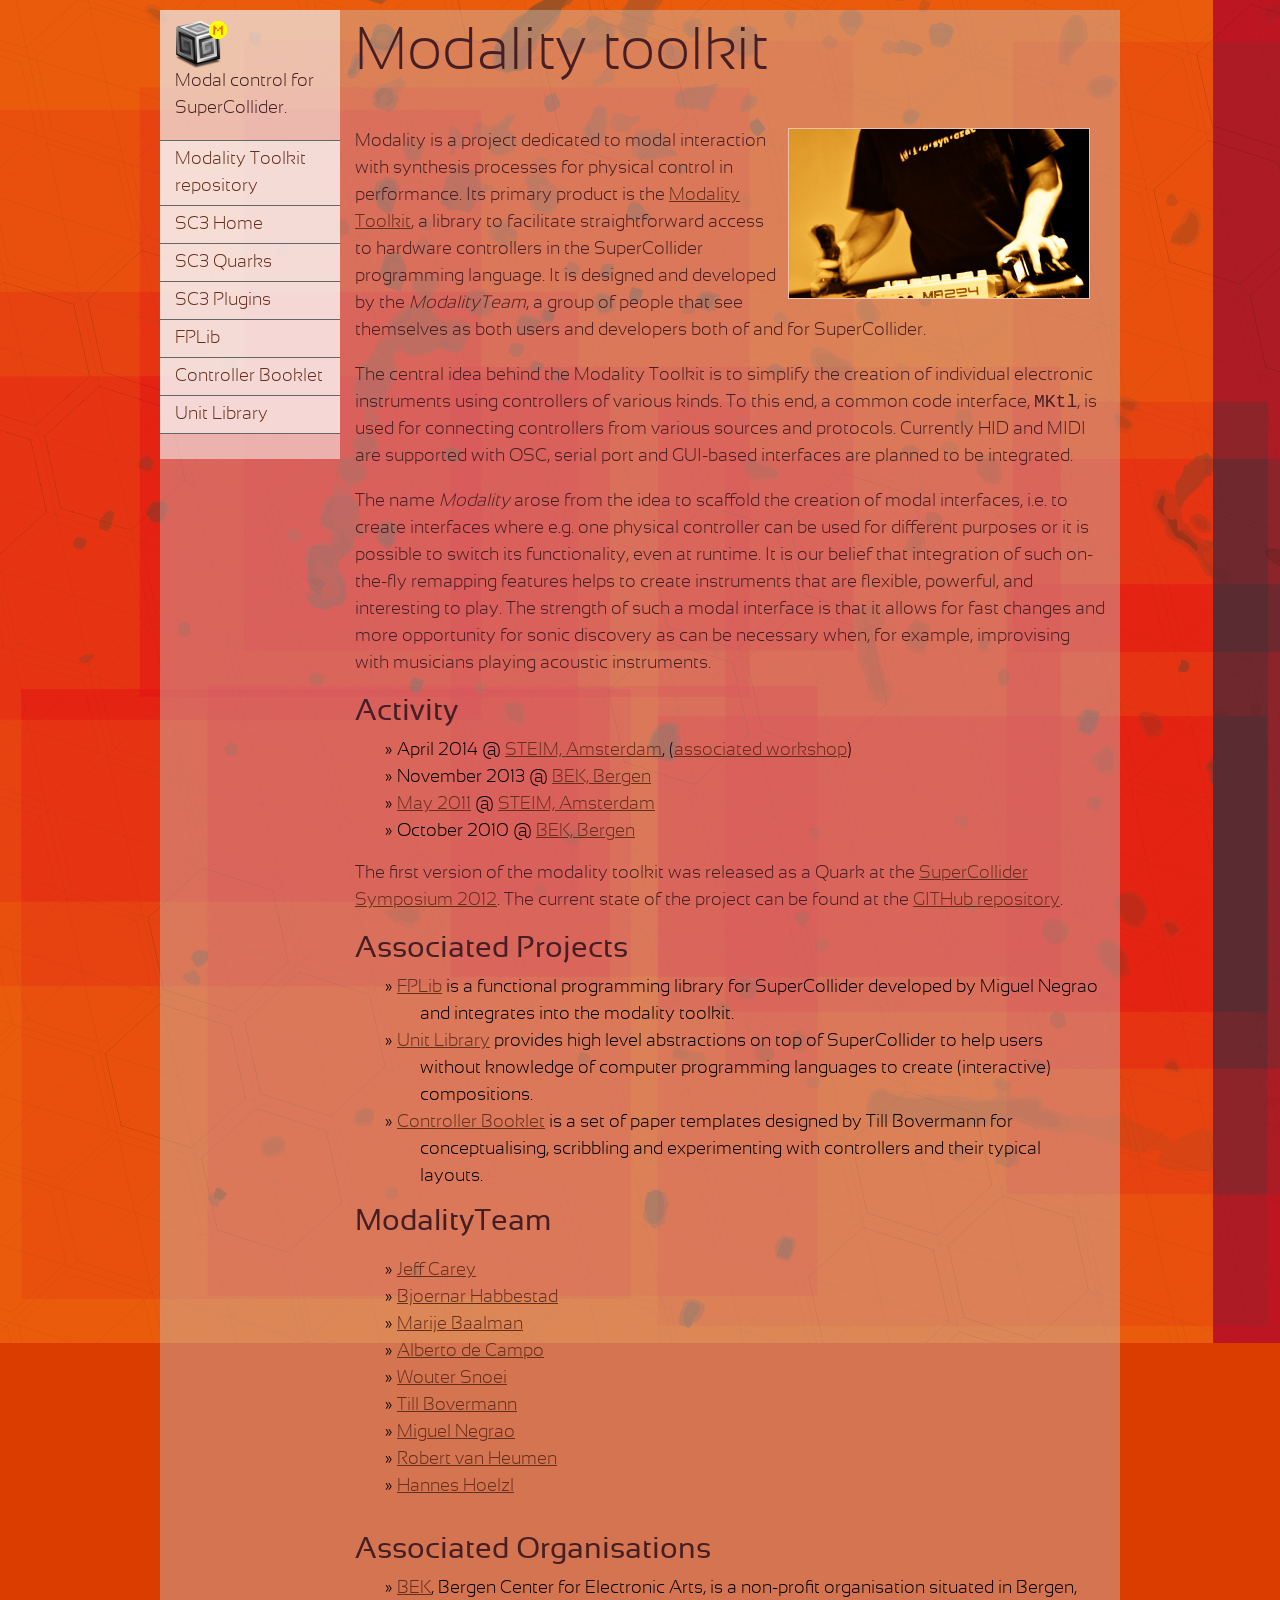
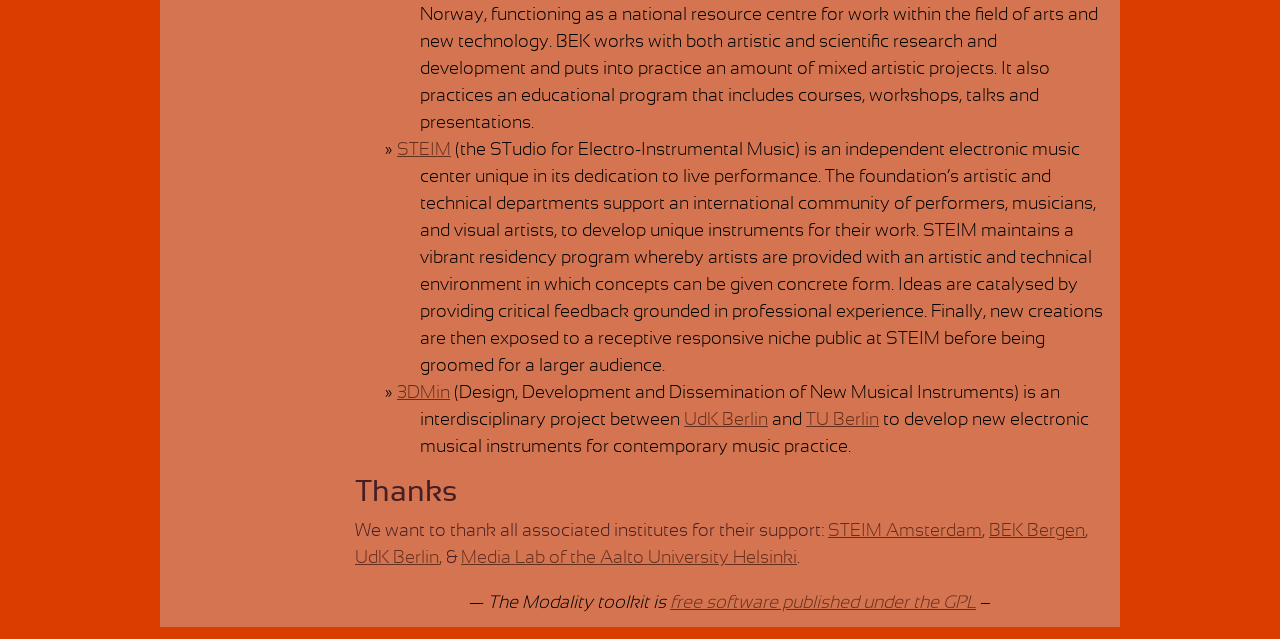
<file: public_html/index.html>
<html>
<head>
	<meta content="text/html; charset=utf8" http-equiv="content-type"/>
	<title>Modality</title>
	<link rel="stylesheet" href="./twoColFixLt.css" type="text/css"/>
</head>
<body style="word-wrap: break-word; -webkit-nbsp-mode: space; -webkit-line-break: after-white-space;"><div class="container">
	<div class="sidebar1">
		<p>
			<img style="border: none; padding-top: 10px;" src="modality.png"/>
			<br/>
			Modal control for SuperCollider.
		</p>
		<ul class="nav">
			<li><a href="https://github.com/ModalityTeam/Modality-toolkit">Modality Toolkit repository</a></li>
			<li><a href="http://supercollider.sf.net" target="_blank">SC3 Home</a></li>
			<li><a href="http://quarks.sourceforge.net/" target="_blank">SC3 Quarks</a></li>
			<li><a href="http://sc3-plugins.sourceforge.net/" target="_blank">SC3 Plugins</a></li>
			<li><a href="https://github.com/miguel-negrao/FPLib">FPLib</a></li>
			<li><a href="http://tai-studio.org/index.php/projects/controller-booklet/" target="_blank">Controller Booklet</a></li>
			<li><a href="https://github.com/GameOfLife/Unit-Lib">Unit Library</a></li>
		</ul>
		<!-- end .sidebar1 -->
	</div>
	<div class="content">
		<!-- begin .content -->
		<h1 class="fontface">
			Modality toolkit
		</h1>
		<img class="fltrt" width="300px" src="modality-teaser03.jpg"/>
		<p>
			Modality is a project dedicated to modal interaction with synthesis processes for physical control in performance.
			Its primary product is the <a href="https://github.com/ModalityTeam/Modality-toolkit">Modality Toolkit</a>, a library to facilitate straightforward access to hardware controllers in the <a hef="http://supercollider.sourceforge.net/">SuperCollider</a> programming language. 
			It is designed and developed by the <em>ModalityTeam</em>, a group of people that see themselves as both users and developers both of and for SuperCollider.
		</p>
		<p>
			The central idea behind the Modality Toolkit is to simplify the creation of individual electronic instruments using controllers of various kinds. 
			To this end, a common code interface, <tt>MKtl</tt>, is used for connecting controllers from various sources and protocols. Currently HID and MIDI are supported with OSC, serial port and GUI-based interfaces are planned to be integrated.
		</p>
		<p>
			The name <em>Modality</em> arose from the idea to scaffold the creation of modal interfaces, i.e. to create interfaces where e.g. one physical controller can be used for different purposes or it is possible to switch its functionality, even at runtime. 
			It is our belief that integration of such on-the-fly remapping features helps to create instruments that are flexible, powerful, and interesting to play.
			The strength of such a modal interface is that it allows for fast changes and more opportunity for sonic discovery as can be necessary when, for example, improvising with musicians playing acoustic instruments.
		</p>
		
		<h2>Activity</h2>
			<ul class="norm">
				<li>April 2014 @ <a href="http://www.steim.org">STEIM, Amsterdam</a>, (<a href="http://steim.org/event/modality-workshop-open-lab/">associated workshop</a>)</li>
				<li>November 2013 @ <a href="http://bek.no/">BEK, Bergen</a> </li>
				<li><a href="http://www.steim.org/projectblog/?p=3179">May 2011</a> @ <a href="http://www.steim.org/">STEIM, Amsterdam</a></li>
				<li>October 2010 @ <a href="http://bek.no/">BEK, Bergen</a> </li>
			</ul>
<p>			The first version of the modality toolkit was released as a Quark at the 
			<a href="http://www.sc2012.org.uk/">SuperCollider Symposium 2012</a>.
			The current state of the project can be found at the <a href="https://github.com/ModalityTeam/Modality-toolkit">GITHub repository</a>.
		</p>
		
		
		<h2>Associated Projects</h2>
		<ul class="norm">
			<li><a href="https://github.com/miguel-negrao/FPLib">FPLib</a> is a functional programming library for SuperCollider developed by Miguel Negrao and integrates into the modality toolkit.</li>
			<li><a href="https://github.com/GameOfLife/Unit-Lib">Unit Library</a> provides high level abstractions on top of SuperCollider to help users without knowledge of computer programming languages to create (interactive) compositions.</li>
			<li><a href="http://tai-studio.org/index.php/projects/controller-booklet/">Controller Booklet</a> is a set of paper templates designed by Till Bovermann for conceptualising, scribbling and experimenting with controllers and their typical layouts.</li>
		</ul>

		<h2>ModalityTeam</h2>
		<p>
			<ul class="norm">
				<li><a href="http://jeffcarey.foundation-one.org/">Jeff Carey</a></li>
				<li><a href="http://www.bek.no/~bjornar/">Bjoernar Habbestad</a></li>
				<li><a href="http://www.nescivi.eu/">Marije Baalman</a></li>
				<li><a href="http://albertodecampo.net/">Alberto de Campo</a></li>
				<li><a href="http://www.woutersnoei.nl/">Wouter Snoei</a></li>
				<li><a href="http://tai-studio.org/">Till Bovermann</a></li>
				<li><a href="http://www.friendlyvirus.org/miguelnegrao/">Miguel Negrao</a></li>
				<li><a href="http://west28.nl/">Robert van Heumen</a></li>
				<li><a href="http://www.earweego.net/">Hannes Hoelzl</a></li>
			</ul>
		</p>

		<h2 id="associated_organisations">Associated Organisations</h2>

		<ul class="norm">
			<li><a href="http://www.bek.no/">BEK</a>, Bergen Center for Electronic Arts, is a non-profit organisation situated in Bergen, Norway, functioning as a national resource centre for work within the field of arts and new technology.
				BEK works with both artistic and scientific research and development and puts into practice an amount of mixed artistic projects. It also practices an educational program that includes courses, workshops, talks and presentations.
			</li>
			<li><a href="http://steim.org/">STEIM</a> (the STudio for Electro-Instrumental Music) is an independent electronic music center unique in its dedication to live performance. The foundation’s artistic and technical departments support an international community of performers, musicians, and visual artists, to develop unique instruments for their work. STEIM maintains a vibrant residency program whereby artists are provided with an artistic and technical environment in which concepts can be given concrete form. Ideas are catalysed by providing critical feedback grounded in professional experience. Finally, new creations are then exposed to a receptive responsive niche public at STEIM before being groomed for a larger audience.
			</li>
			<li><a href="http://www.hybrid-plattform.org/en/projects/alle/34-aktuelle-projekte/663-design-development-and-dissemination-of-new-musical-instruments-4">3DMin</a> (Design, Development and Dissemination of New Musical Instruments) is an interdisciplinary project between <a href="http://www.udk-berlin.de/">UdK Berlin</a> and <a href="http://www.tu-berlin.de/">TU Berlin</a> to develop new electronic musical instruments for contemporary music practice.
			</li>
		</ul>

			<!-- <h2>Example</h2>
				<p>
				This is a basic example to control the frequency of a running Synth by a slider of a physical controller:
				</p>
				<pre>// the synth
				SynthDef(\sliderFreq, {|out = 0, freq = 100, fLag = 0.05, amp = 0.1, preAmp = 0.5, aLag = 0.05|
				Out.ar(out, SinOsc.ar(freq.lag(fLag), 0, preAmp.lag(aLag)).tanh * amp.lag(aLag)!2)
				}).add;
				x = Synth(\sliderFreq);

				MIDIMKtl.find;
				a = MIDIMKtl('nnkn0');
				// select the first slider in the first page
				a.addFuncElem(\sl1_1, \freq, {|elem|
				x.set(\freq, elem.value.linexp(0, 1, 40, 1000));
				})
				x.free;</pre>
				<p>
				The example first searches for all MIDIMktls and assigns the one named <em>nnkn0</em> to the variable <em>a</em>.
				We add a function to the first slider in the first page. 
				It is called <em>freq</em>. 
				When called, the function is passed the <em>MKtlElement</em> responsible for the first slider. 
				Its value slot contains the current value in the range between 0 and 1.
				By calling <em>linexp</em> on it, we remap the value to a range between 40 and 1000.
				To view all possible element names to which actions can be hooked, call <em>a.elementNames</em>
				The other parameters of the Synth can be mapped e.g. by these lines:
				</p>
				<pre>a.addFuncElem(\sl2_1, \freq, {|elem|
				x.set(\preAmp, elem.value.linlin(0, 1, 0.5, 15));
				})

				a.addFuncElem(\sl3_1, \freq, {|elem|
				x.set(\amp, elem.value);
				})</pre> -->


				<h2>Thanks</h2>
									
				<p>
					We want to thank all associated institutes for their support: 
					<a href="http://www.steim.org/">STEIM Amsterdam</a>, 
					<a href="http://bek.no/">BEK Bergen</a>, 
					<a href="http://www.udk-berlin.de">UdK Berlin</a>,  	&amp;
					<a href="http://mlab.taik.fi/">Media Lab of the Aalto University Helsinki</a>.
					<br/>
				</p>
				<center>
					— <i>The Modality toolkit is </i><a href="Other Topics/Licensing.html"><i>free software published under the GPL</i></a> – 
				</center>
				<!-- end .content -->
			</div><!-- end .container -->
		</div>
	</body></html>
</file>
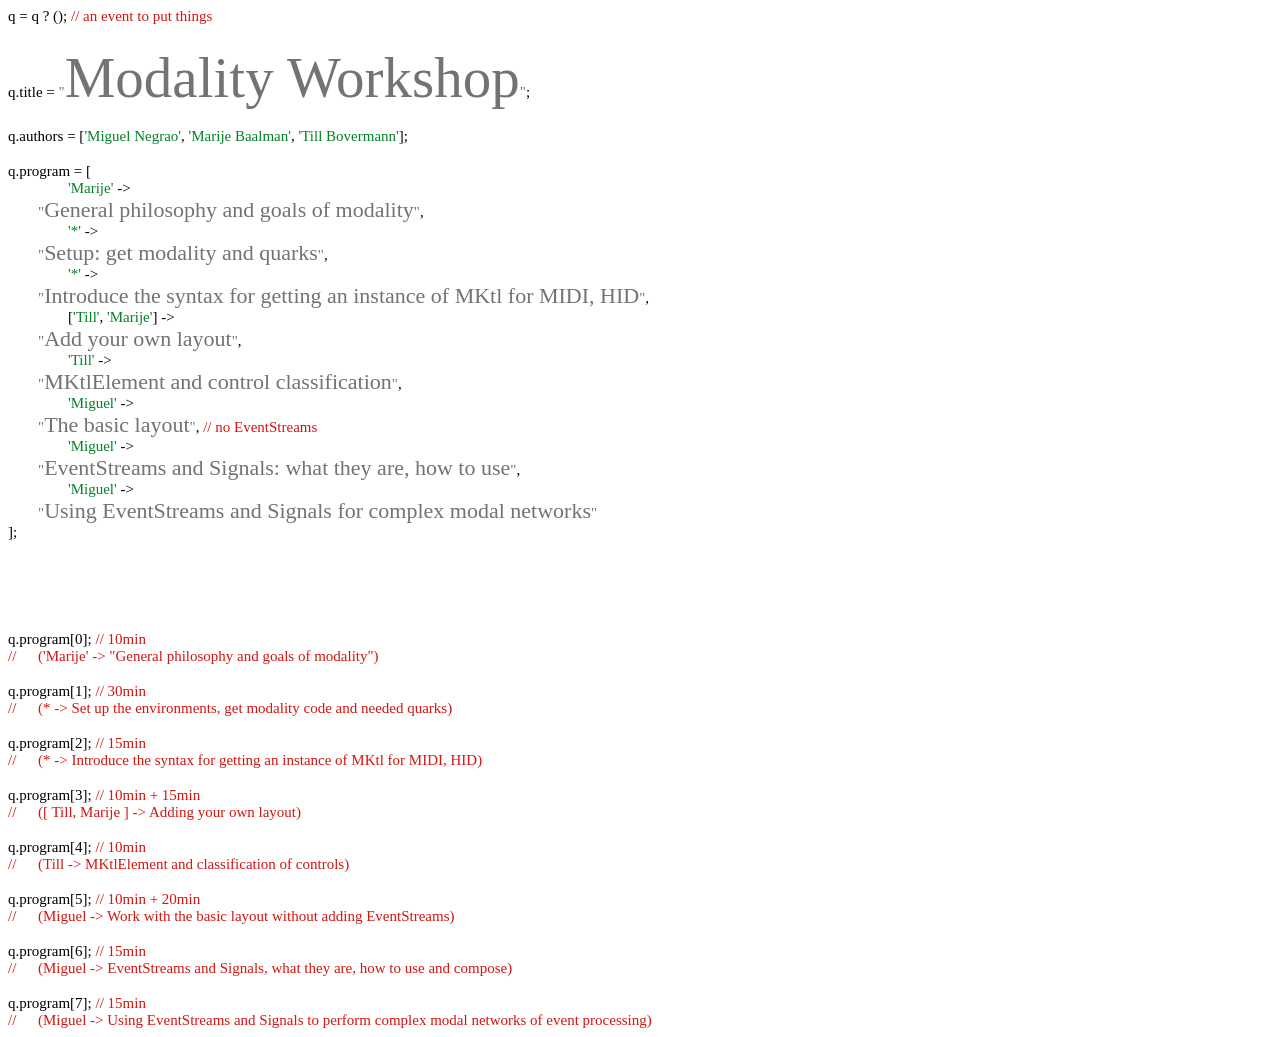
<file: presentations/2012-SCSymposium_workshop-scsymposium_program01.html>
<!DOCTYPE html PUBLIC "-//W3C//DTD HTML 4.01//EN" "http://www.w3.org/TR/html4/strict.dtd">
<html>
<head>
<meta http-equiv="Content-Type" content="text/html; charset=UTF-8">
<meta http-equiv="Content-Style-Type" content="text/css">
<title></title>
<meta name="Generator" content="Cocoa HTML Writer">
<meta name="CocoaVersion" content="1138.32">
<style type="text/css">
p.p1 {margin: 0.0px 0.0px 0.0px 0.0px; font: 15.0px Anonymous; color: #d21610}
p.p2 {margin: 0.0px 0.0px 0.0px 0.0px; font: 17.0px Eurisoko; color: #000000; min-height: 20.0px}
p.p3 {margin: 0.0px 0.0px 0.0px 0.0px; font: 57.0px Eurisoko; color: #737373}
p.p4 {margin: 0.0px 0.0px 0.0px 0.0px; font: 15.0px Anonymous; color: #000000; min-height: 18.0px}
p.p5 {margin: 0.0px 0.0px 0.0px 0.0px; font: 15.0px Anonymous; color: #008225}
p.p6 {margin: 0.0px 0.0px 0.0px 0.0px; font: 15.0px Anonymous; color: #000000}
p.p7 {margin: 0.0px 0.0px 0.0px 0.0px; font: 22.0px Eurisoko; color: #737373}
p.p8 {margin: 0.0px 0.0px 0.0px 0.0px; font: 15.0px Anonymous; color: #737373}
span.s1 {color: #000000}
span.s2 {font: 15.0px Anonymous; color: #000000}
span.s3 {font: 15.0px Anonymous}
span.s4 {color: #008225}
span.s5 {font: 22.0px Eurisoko}
span.s6 {color: #d21610}
span.Apple-tab-span {white-space:pre}
</style>
</head>
<body>
<p class="p1"><span class="s1">q = q ? (); </span>// an event to put things</p>
<p class="p2"><br></p>
<p class="p3"><span class="s2">q.title = </span><span class="s3">"</span>Modality Workshop<span class="s3">"</span><span class="s2">;</span></p>
<p class="p4"><br></p>
<p class="p5"><span class="s1">q.authors = [</span>'Miguel Negrao'<span class="s1">, </span>'Marije Baalman'<span class="s1">, </span>'Till Bovermann'<span class="s1">];</span></p>
<p class="p4"><br></p>
<p class="p6">q.program = [</p>
<p class="p5"><span class="s1"><span class="Apple-tab-span">	</span><span class="Apple-tab-span">	</span></span>'Marije'<span class="s1"> -&gt;<span class="Apple-converted-space"> </span></span></p>
<p class="p7"><span class="s2"><span class="Apple-tab-span">	</span></span><span class="s3">"</span>General philosophy and goals of modality<span class="s3">"</span><span class="s2">,</span></p>
<p class="p6"><span class="Apple-tab-span">	</span><span class="Apple-tab-span">	</span><span class="s4">'*'</span> -&gt;<span class="Apple-converted-space"> </span></p>
<p class="p7"><span class="s2"><span class="Apple-tab-span">	</span></span><span class="s3">"</span>Setup: get modality and quarks<span class="s3">"</span><span class="s2">,</span></p>
<p class="p6"><span class="Apple-tab-span">	</span><span class="Apple-tab-span">	</span><span class="s4">'*'</span> -&gt;<span class="Apple-converted-space"> </span></p>
<p class="p7"><span class="s2"><span class="Apple-tab-span">	</span></span><span class="s3">"</span>Introduce the syntax for getting an instance of MKtl for MIDI, HID<span class="s3">"</span><span class="s2">,</span></p>
<p class="p5"><span class="s1"><span class="Apple-tab-span">	</span><span class="Apple-tab-span">	</span>[</span>'Till'<span class="s1">, </span>'Marije'<span class="s1">] -&gt;<span class="Apple-converted-space"> </span></span></p>
<p class="p7"><span class="s2"><span class="Apple-tab-span">	</span></span><span class="s3">"</span>Add your own layout<span class="s3">"</span><span class="s2">,</span></p>
<p class="p6"><span class="Apple-tab-span">	</span><span class="Apple-tab-span">	</span><span class="s4">'Till'</span> -&gt;<span class="Apple-converted-space"> </span></p>
<p class="p7"><span class="s2"><span class="Apple-tab-span">	</span></span><span class="s3">"</span>MKtlElement and control classification<span class="s3">"</span><span class="s2">,</span></p>
<p class="p5"><span class="s1"><span class="Apple-tab-span">	</span><span class="Apple-tab-span">	</span></span>'Miguel'<span class="s1"> -&gt;<span class="Apple-converted-space"> </span></span></p>
<p class="p8"><span class="s1"><span class="Apple-tab-span">	</span></span>"<span class="s5">The basic layout</span>"<span class="s1">, </span><span class="s6">// no EventStreams</span></p>
<p class="p5"><span class="s1"><span class="Apple-tab-span">	</span><span class="Apple-tab-span">	</span></span>'Miguel'<span class="s1"> -&gt;<span class="Apple-converted-space"> </span></span></p>
<p class="p7"><span class="s2"><span class="Apple-tab-span">	</span></span><span class="s3">"</span>EventStreams and Signals: what they are, how to use<span class="s3">"</span><span class="s2">,</span></p>
<p class="p5"><span class="s1"><span class="Apple-tab-span">	</span><span class="Apple-tab-span">	</span></span>'Miguel'<span class="s1"> -&gt;<span class="Apple-converted-space"> </span></span></p>
<p class="p7"><span class="s2"><span class="Apple-tab-span">	</span></span><span class="s3">"</span>Using EventStreams and Signals for complex modal networks<span class="s3">"</span></p>
<p class="p6">];</p>
<p class="p4"><br></p>
<p class="p4"><br></p>
<p class="p4"><br></p>
<p class="p4"><br></p>
<p class="p4"><br></p>
<p class="p6">q.program[0]; <span class="s6">// 10min</span></p>
<p class="p1">// <span class="Apple-tab-span">	</span>('Marije' -&gt; "General philosophy and goals of modality")</p>
<p class="p4"><br></p>
<p class="p6">q.program[1]; <span class="s6">// 30min</span></p>
<p class="p1">// <span class="Apple-tab-span">	</span>(* -&gt; Set up the environments, get modality code and needed quarks)</p>
<p class="p4"><br></p>
<p class="p6">q.program[2]; <span class="s6">// 15min</span></p>
<p class="p1">// <span class="Apple-tab-span">	</span>(* -&gt; Introduce the syntax for getting an instance of MKtl for MIDI, HID)</p>
<p class="p4"><br></p>
<p class="p1"><span class="s1">q.program[3]; </span>// 10min + 15min</p>
<p class="p1">// <span class="Apple-tab-span">	</span>([ Till, Marije ] -&gt; Adding your own layout)</p>
<p class="p4"><br></p>
<p class="p6">q.program[4]; <span class="s6">// 10min</span></p>
<p class="p1">// <span class="Apple-tab-span">	</span>(Till -&gt; MKtlElement and classification of controls)</p>
<p class="p4"><br></p>
<p class="p1"><span class="s1">q.program[5]; </span>// 10min + 20min</p>
<p class="p1">// <span class="Apple-tab-span">	</span>(Miguel -&gt; Work with the basic layout without adding EventStreams)</p>
<p class="p4"><br></p>
<p class="p6">q.program[6]; <span class="s6">// 15min</span></p>
<p class="p1">// <span class="Apple-tab-span">	</span>(Miguel -&gt; EventStreams and Signals, what they are, how to use and compose)</p>
<p class="p4"><br></p>
<p class="p6">q.program[7]; <span class="s6">// 15min</span></p>
<p class="p1">// <span class="Apple-tab-span">	</span>(Miguel -&gt; Using EventStreams and Signals to perform complex modal networks of event processing)</p>
</body>
</html>
</file>
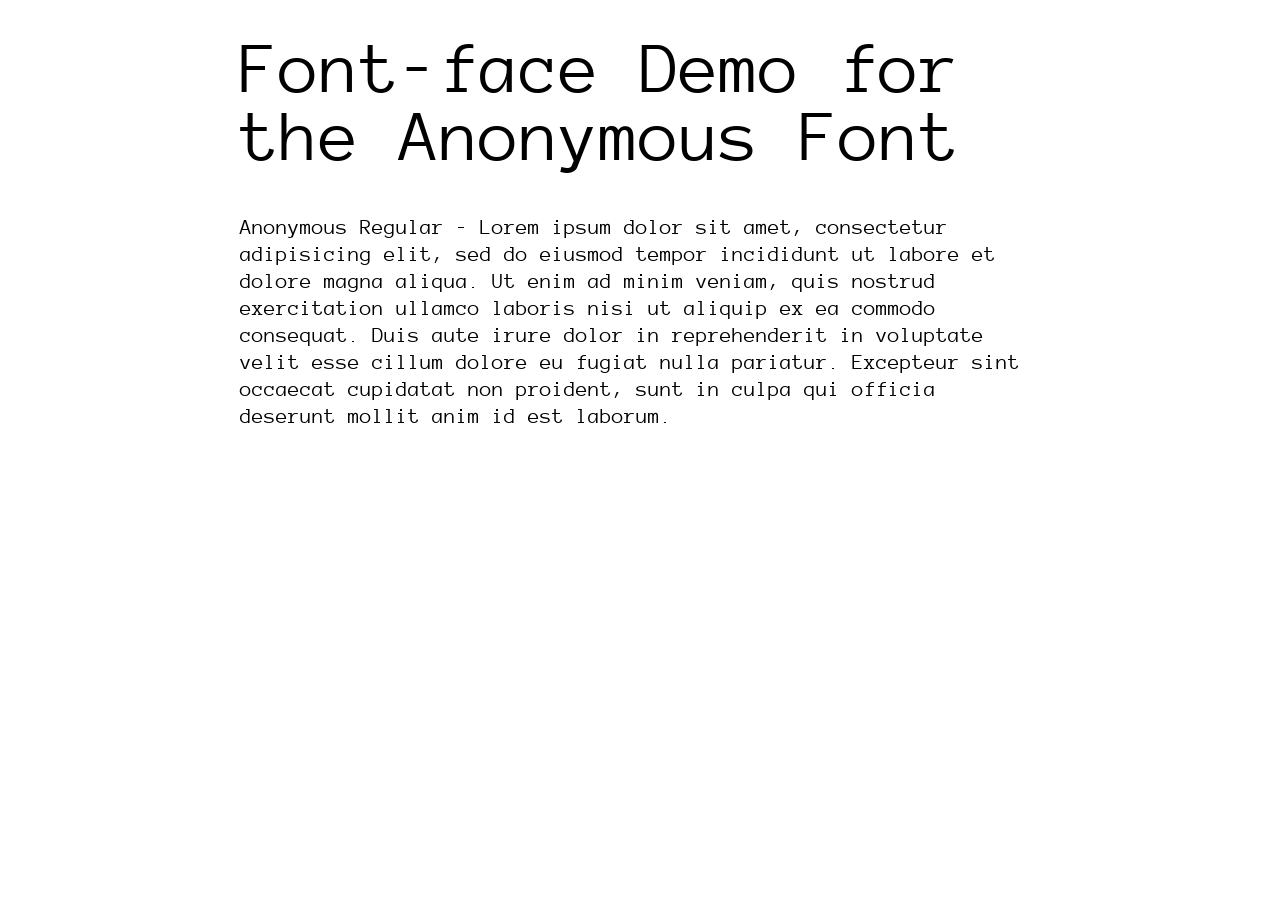
<file: public_html/Anonymous/demo.html>
<!DOCTYPE html PUBLIC "-//W3C//DTD XHTML 1.0 Strict//EN"
	"http://www.w3.org/TR/xhtml1/DTD/xhtml1-strict.dtd">

<html xmlns="http://www.w3.org/1999/xhtml" xml:lang="en" lang="en">
<head>
	<meta http-equiv="Content-Type" content="text/html; charset=utf-8"/>

	<title>Font Face Demo</title>
	<link rel="stylesheet" href="stylesheet.css" type="text/css" charset="utf-8">
	<style type="text/css" media="screen">
		h1.fontface {font: 60px/68px 'AnonymousRegular', Arial, sans-serif;letter-spacing: 0;}

		p.style1 {font: 18px/27px 'AnonymousRegular', Arial, sans-serif;}
		
		#container {
			width: 800px;
			margin-left: auto;
			margin-right: auto;
		}
	</style>
</head>

<body>
	<div id="container">
		<h1 class="fontface">Font-face Demo for the Anonymous Font</h1>
	
	 

	<p class="style1">Anonymous Regular - Lorem ipsum dolor sit amet, consectetur adipisicing elit, sed do eiusmod tempor incididunt ut labore et dolore magna aliqua. Ut enim ad minim veniam, quis nostrud exercitation ullamco laboris nisi ut aliquip ex ea commodo consequat. Duis aute irure dolor in reprehenderit in voluptate velit esse cillum dolore eu fugiat nulla pariatur. Excepteur sint occaecat cupidatat non proident, sunt in culpa qui officia deserunt mollit anim id est laborum.</p>

		</div>
</body>
</html>
</file>
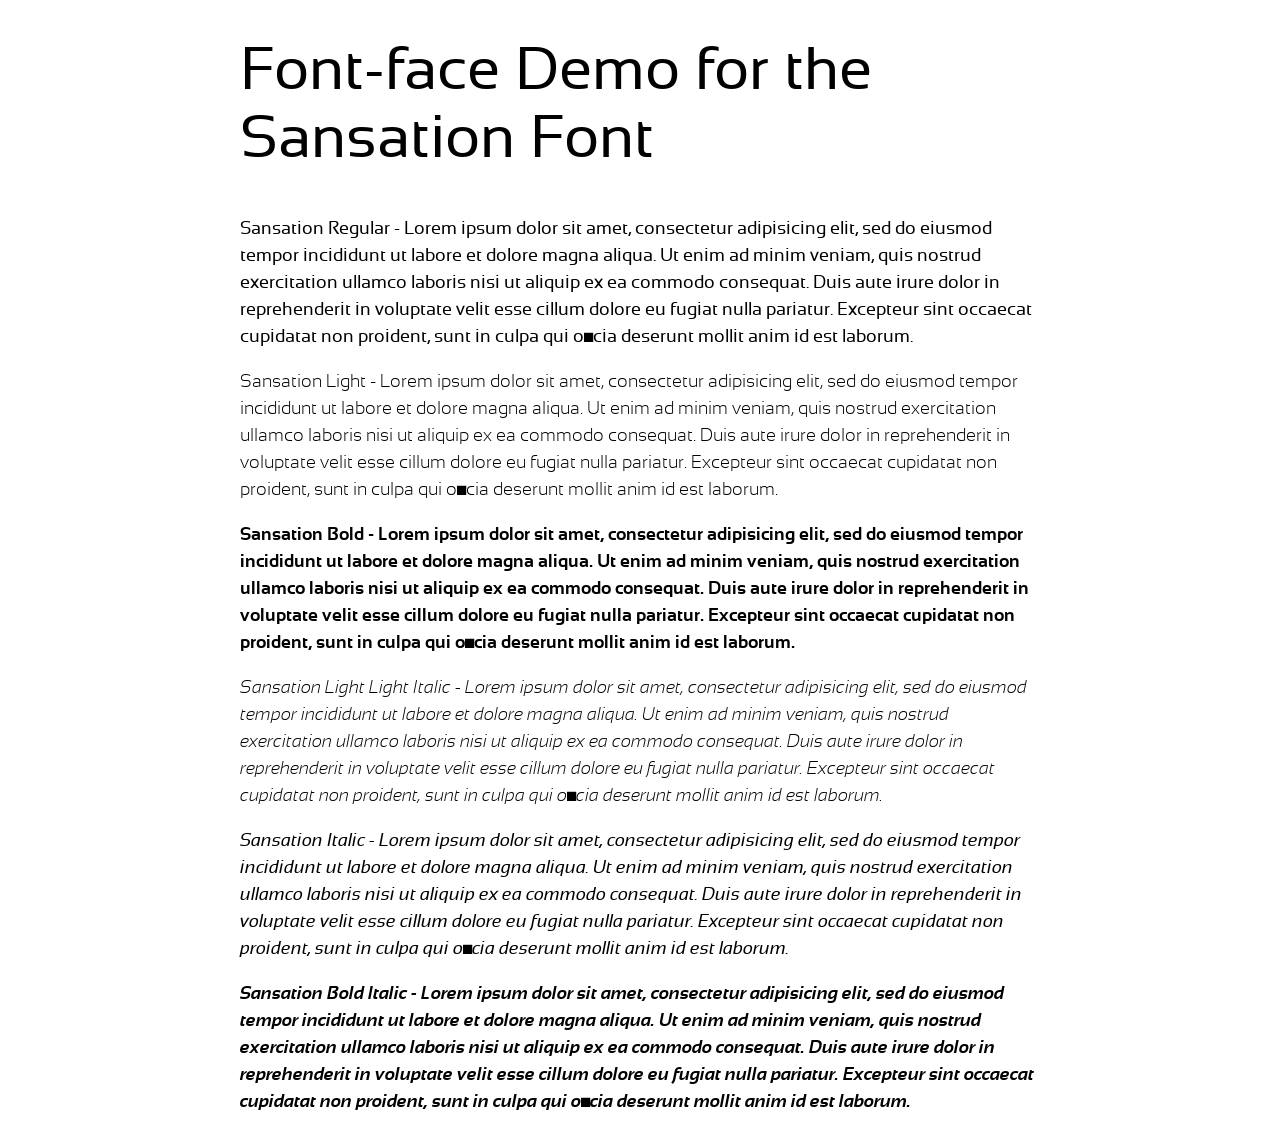
<file: public_html/Sansation/demo.html>
<!DOCTYPE html PUBLIC "-//W3C//DTD XHTML 1.0 Strict//EN"
	"http://www.w3.org/TR/xhtml1/DTD/xhtml1-strict.dtd">

<html xmlns="http://www.w3.org/1999/xhtml" xml:lang="en" lang="en">
<head>
	<meta http-equiv="Content-Type" content="text/html; charset=utf-8"/>

	<title>Font Face Demo</title>
	<link rel="stylesheet" href="stylesheet.css" type="text/css" charset="utf-8">
	<style type="text/css" media="screen">
		h1.fontface {font: 60px/68px 'SansationRegular', Arial, sans-serif;letter-spacing: 0;}

		p.style1 {font: 18px/27px 'SansationRegular', Arial, sans-serif;}
		p.style2 {font: 18px/27px 'SansationLight', Arial, sans-serif;}
		p.style3 {font: 18px/27px 'SansationBold', Arial, sans-serif;}
		p.style4 {font: 18px/27px 'SansationLightLightItalic', Arial, sans-serif;}
		p.style5 {font: 18px/27px 'SansationItalic', Arial, sans-serif;}
		p.style6 {font: 18px/27px 'SansationBoldItalic', Arial, sans-serif;}
		
		#container {
			width: 800px;
			margin-left: auto;
			margin-right: auto;
		}
	</style>
</head>

<body>
	<div id="container">
		<h1 class="fontface">Font-face Demo for the Sansation Font</h1>
	
	 

	<p class="style1">Sansation Regular - Lorem ipsum dolor sit amet, consectetur adipisicing elit, sed do eiusmod tempor incididunt ut labore et dolore magna aliqua. Ut enim ad minim veniam, quis nostrud exercitation ullamco laboris nisi ut aliquip ex ea commodo consequat. Duis aute irure dolor in reprehenderit in voluptate velit esse cillum dolore eu fugiat nulla pariatur. Excepteur sint occaecat cupidatat non proident, sunt in culpa qui officia deserunt mollit anim id est laborum.</p>

	 

	<p class="style2">Sansation Light - Lorem ipsum dolor sit amet, consectetur adipisicing elit, sed do eiusmod tempor incididunt ut labore et dolore magna aliqua. Ut enim ad minim veniam, quis nostrud exercitation ullamco laboris nisi ut aliquip ex ea commodo consequat. Duis aute irure dolor in reprehenderit in voluptate velit esse cillum dolore eu fugiat nulla pariatur. Excepteur sint occaecat cupidatat non proident, sunt in culpa qui officia deserunt mollit anim id est laborum.</p>

	 

	<p class="style3">Sansation Bold - Lorem ipsum dolor sit amet, consectetur adipisicing elit, sed do eiusmod tempor incididunt ut labore et dolore magna aliqua. Ut enim ad minim veniam, quis nostrud exercitation ullamco laboris nisi ut aliquip ex ea commodo consequat. Duis aute irure dolor in reprehenderit in voluptate velit esse cillum dolore eu fugiat nulla pariatur. Excepteur sint occaecat cupidatat non proident, sunt in culpa qui officia deserunt mollit anim id est laborum.</p>

	 

	<p class="style4">Sansation Light Light Italic - Lorem ipsum dolor sit amet, consectetur adipisicing elit, sed do eiusmod tempor incididunt ut labore et dolore magna aliqua. Ut enim ad minim veniam, quis nostrud exercitation ullamco laboris nisi ut aliquip ex ea commodo consequat. Duis aute irure dolor in reprehenderit in voluptate velit esse cillum dolore eu fugiat nulla pariatur. Excepteur sint occaecat cupidatat non proident, sunt in culpa qui officia deserunt mollit anim id est laborum.</p>

	 

	<p class="style5">Sansation Italic - Lorem ipsum dolor sit amet, consectetur adipisicing elit, sed do eiusmod tempor incididunt ut labore et dolore magna aliqua. Ut enim ad minim veniam, quis nostrud exercitation ullamco laboris nisi ut aliquip ex ea commodo consequat. Duis aute irure dolor in reprehenderit in voluptate velit esse cillum dolore eu fugiat nulla pariatur. Excepteur sint occaecat cupidatat non proident, sunt in culpa qui officia deserunt mollit anim id est laborum.</p>

	 

	<p class="style6">Sansation Bold Italic - Lorem ipsum dolor sit amet, consectetur adipisicing elit, sed do eiusmod tempor incididunt ut labore et dolore magna aliqua. Ut enim ad minim veniam, quis nostrud exercitation ullamco laboris nisi ut aliquip ex ea commodo consequat. Duis aute irure dolor in reprehenderit in voluptate velit esse cillum dolore eu fugiat nulla pariatur. Excepteur sint occaecat cupidatat non proident, sunt in culpa qui officia deserunt mollit anim id est laborum.</p>

		</div>
</body>
</html>
</file>
<file: public_html/twoColFixLt.css>
@charset "UTF-8";

@font-face {
    font-family: 'AnonymousRegular';
    src: url('Anonymous/Anonymous-webfont.eot');
    src: url('Anonymous/Anonymous-webfont.eot?#iefix') format('embedded-opentype'),
         url('Anonymous/Anonymous-webfont.woff') format('woff'),
         url('Anonymous/Anonymous-webfont.ttf') format('truetype'),
         url('Anonymous/Anonymous-webfont.svg#AnonymousRegular') format('svg');
    font-weight: normal;
    font-style: normal;

}

@font-face {
    font-family: 'SansationRegular';
    src: url('Sansation/Sansation_Regular-webfont.eot');
    src: url('Sansation/Sansation_Regular-webfont.eot?#iefix') format('embedded-opentype'),
         url('Sansation/Sansation_Regular-webfont.woff') format('woff'),
         url('Sansation/Sansation_Regular-webfont.ttf') format('truetype'),
         url('Sansation/Sansation_Regular-webfont.svg#SansationRegular') format('svg');
    font-weight: normal;
    font-style: normal;

}

@font-face {
    font-family: 'SansationLight';
    src: url('Sansation/Sansation_Light-webfont.eot');
    src: url('Sansation/Sansation_Light-webfont.eot?#iefix') format('embedded-opentype'),
         url('Sansation/Sansation_Light-webfont.woff') format('woff'),
         url('Sansation/Sansation_Light-webfont.ttf') format('truetype'),
         url('Sansation/Sansation_Light-webfont.svg#SansationLight') format('svg');
    font-weight: normal;
    font-style: normal;

}

@font-face {
    font-family: 'SansationBold';
    src: url('Sansation/Sansation_Bold-webfont.eot');
    src: url('Sansation/Sansation_Bold-webfont.eot?#iefix') format('embedded-opentype'),
         url('Sansation/Sansation_Bold-webfont.woff') format('woff'),
         url('Sansation/Sansation_Bold-webfont.ttf') format('truetype'),
         url('Sansation/Sansation_Bold-webfont.svg#SansationBold') format('svg');
    font-weight: normal;
    font-style: normal;

}

@font-face {
    font-family: 'SansationLightLightItalic';
    src: url('Sansation/Sansation_Light_Italic-webfont.eot');
    src: url('Sansation/Sansation_Light_Italic-webfont.eot?#iefix') format('embedded-opentype'),
         url('Sansation/Sansation_Light_Italic-webfont.woff') format('woff'),
         url('Sansation/Sansation_Light_Italic-webfont.ttf') format('truetype'),
         url('Sansation/Sansation_Light_Italic-webfont.svg#SansationLightLightItalic') format('svg');
    font-weight: normal;
    font-style: normal;

}

@font-face {
    font-family: 'SansationItalic';
    src: url('Sansation/Sansation_Italic-webfont.eot');
    src: url('Sansation/Sansation_Italic-webfont.eot?#iefix') format('embedded-opentype'),
         url('Sansation/Sansation_Italic-webfont.woff') format('woff'),
         url('Sansation/Sansation_Italic-webfont.ttf') format('truetype'),
         url('Sansation/Sansation_Italic-webfont.svg#SansationItalic') format('svg');
    font-weight: normal;
    font-style: normal;

}

@font-face {
    font-family: 'SansationBoldItalic';
    src: url('Sansation/Sansation_Bold_Italic-webfont.eot');
    src: url('Sansation/Sansation_Bold_Italic-webfont.eot?#iefix') format('embedded-opentype'),
         url('Sansation/Sansation_Bold_Italic-webfont.woff') format('woff'),
         url('Sansation/Sansation_Bold_Italic-webfont.ttf') format('truetype'),
         url('Sansation/Sansation_Bold_Italic-webfont.svg#SansationBoldItalic') format('svg');
    font-weight: normal;
    font-style: normal;

}

body {
	font: 100%/1.4 Verdana, Arial, Helvetica, sans-serif;
	background: #DB3C00;
	background-image:url('./hexBackGround01.png');
	background-repeat:no-repeat;
	background-attachment:fixed;
	background-position:left top;
	margin: 0;
	padding: 10;
	color: #000;
}

ul, ol, dl {
	padding: 0;
	margin: 0;
}

ul.norm {
	list-style: none;
	margin-left: 40;
	padding-left: 35px;
	text-indent: -35px;
}
	
ul.norm li:before {
	content: "\00BB \0020";
}
	


h1, h2, h3, h4, h5, h6, p {
	color: #461F24;
	margin-top: 0;
	padding-right: 15px;
	padding-left: 15px;
}



h1 {
/*	color: rgb(20, 20, 20);*/
	font: 60px/68px 'SansationLight', Arial, sans-serif;
	letter-spacing: 0;
}

h2 {
	font: 30px/34px 'SansationRegular', Arial, sans-serif;
	letter-spacing: 0;
	margin-bottom: 8px;
}

a img {
	border: none;
}

a:link {
	color: #662E1C;
	text-decoration: underline; 
}
a:visited {
	color: #662E1C;
	text-decoration: underline; 
}
a:hover, a:active, a:focus {
	color: #461F24;
	text-decoration: none;
}

.container {
	font: 18px/27px 'SansationLight', Arial, sans-serif;
	width: 960px;
	background: #E4713C;
	background: rgba(200, 200, 200, 0.4);
	margin: 0 auto; 
	overflow: hidden;
}


.sidebar1 {
	float: left;
	width: 180px;
	background: #E4713C;
	background: rgba(255, 255, 255, 0.5);
	padding-bottom: 10px;
}
.content {

	padding: 10px 0;
	width: 780px;
	float: left;
}

.content ul, .content ol { 
	padding: 0 15px 15px 40px; 
}

ul.nav {
	list-style: none; 
	border-top: 1px solid #666;
	padding-left: 0px;
	text-indent: 0px;
	
	margin-bottom: 15px;
}
ul.nav li {
	border-bottom: 1px solid #666;
}

ul.nav li:before {
	content: "";
}

ul.nav a, ul.nav a:visited {
	padding: 5px 5px 5px 15px;
	display: block;
	width: 160px;
	text-decoration: none;
	background-color: #F8DCC8;
	background-color: rgba(255, 255, 255, 0.5);
}
ul.nav a:hover, ul.nav a:active, ul.nav a:focus {
	color: #E4713C;
	background-color: #F8DCC8;
	background-color: rgba(255, 255, 255, 0.5);
}

img {
	border-style:solid;
	border-width:1px;
	border-color: #F8DCC8;
	border-color: rgba(255, 255, 255, 0.5);
}

pre {
	font: 14px/21px 'AnonymousRegular', Arial, sans-serif;	
	padding: 10px;
	margin: 20px;
	background-color: #F8DCC8;
	background-color: rgba(255, 255, 255, 0.5);
	border-style:solid;
	border-width:1px;
	border-color: #F8DCC8;
	border-color: rgba(255, 255, 255, 0.5);

	white-space: pre-wrap;
	white-space: -moz-pre-wrap !important;
	white-space: -pre-wrap;
	white-space: -o-pre-wrap;
	word-wrap: break-word;
}

.fltrt {
	float: right;
	margin-left: 10px;
	margin-right: 30px;
}
.fltlft {
	float: left;
	margin-right: 8px;
}
.clearfloat {
	clear:both;
	height:0;
	font-size: 1px;
	line-height: 0px;
}
</file>
<file: public_html/Anonymous/stylesheet.css>
/* Generated by Font Squirrel (http://www.fontsquirrel.com) on January 26, 2012 01:47:14 PM America/New_York */



@font-face {
    font-family: 'AnonymousRegular';
    src: url('Anonymous-webfont.eot');
    src: url('Anonymous-webfont.eot?#iefix') format('embedded-opentype'),
         url('Anonymous-webfont.woff') format('woff'),
         url('Anonymous-webfont.ttf') format('truetype'),
         url('Anonymous-webfont.svg#AnonymousRegular') format('svg');
    font-weight: normal;
    font-style: normal;

}
</file>
<file: public_html/Sansation/stylesheet.css>
/* Generated by Font Squirrel (http://www.fontsquirrel.com) on January 26, 2012 01:41:04 PM America/New_York */



@font-face {
    font-family: 'SansationRegular';
    src: url('Sansation_Regular-webfont.eot');
    src: url('Sansation_Regular-webfont.eot?#iefix') format('embedded-opentype'),
         url('Sansation_Regular-webfont.woff') format('woff'),
         url('Sansation_Regular-webfont.ttf') format('truetype'),
         url('Sansation_Regular-webfont.svg#SansationRegular') format('svg');
    font-weight: normal;
    font-style: normal;

}

@font-face {
    font-family: 'SansationLight';
    src: url('Sansation_Light-webfont.eot');
    src: url('Sansation_Light-webfont.eot?#iefix') format('embedded-opentype'),
         url('Sansation_Light-webfont.woff') format('woff'),
         url('Sansation_Light-webfont.ttf') format('truetype'),
         url('Sansation_Light-webfont.svg#SansationLight') format('svg');
    font-weight: normal;
    font-style: normal;

}

@font-face {
    font-family: 'SansationBold';
    src: url('Sansation_Bold-webfont.eot');
    src: url('Sansation_Bold-webfont.eot?#iefix') format('embedded-opentype'),
         url('Sansation_Bold-webfont.woff') format('woff'),
         url('Sansation_Bold-webfont.ttf') format('truetype'),
         url('Sansation_Bold-webfont.svg#SansationBold') format('svg');
    font-weight: normal;
    font-style: normal;

}

@font-face {
    font-family: 'SansationLightLightItalic';
    src: url('Sansation_Light_Italic-webfont.eot');
    src: url('Sansation_Light_Italic-webfont.eot?#iefix') format('embedded-opentype'),
         url('Sansation_Light_Italic-webfont.woff') format('woff'),
         url('Sansation_Light_Italic-webfont.ttf') format('truetype'),
         url('Sansation_Light_Italic-webfont.svg#SansationLightLightItalic') format('svg');
    font-weight: normal;
    font-style: normal;

}

@font-face {
    font-family: 'SansationItalic';
    src: url('Sansation_Italic-webfont.eot');
    src: url('Sansation_Italic-webfont.eot?#iefix') format('embedded-opentype'),
         url('Sansation_Italic-webfont.woff') format('woff'),
         url('Sansation_Italic-webfont.ttf') format('truetype'),
         url('Sansation_Italic-webfont.svg#SansationItalic') format('svg');
    font-weight: normal;
    font-style: normal;

}

@font-face {
    font-family: 'SansationBoldItalic';
    src: url('Sansation_Bold_Italic-webfont.eot');
    src: url('Sansation_Bold_Italic-webfont.eot?#iefix') format('embedded-opentype'),
         url('Sansation_Bold_Italic-webfont.woff') format('woff'),
         url('Sansation_Bold_Italic-webfont.ttf') format('truetype'),
         url('Sansation_Bold_Italic-webfont.svg#SansationBoldItalic') format('svg');
    font-weight: normal;
    font-style: normal;

}
</file>
